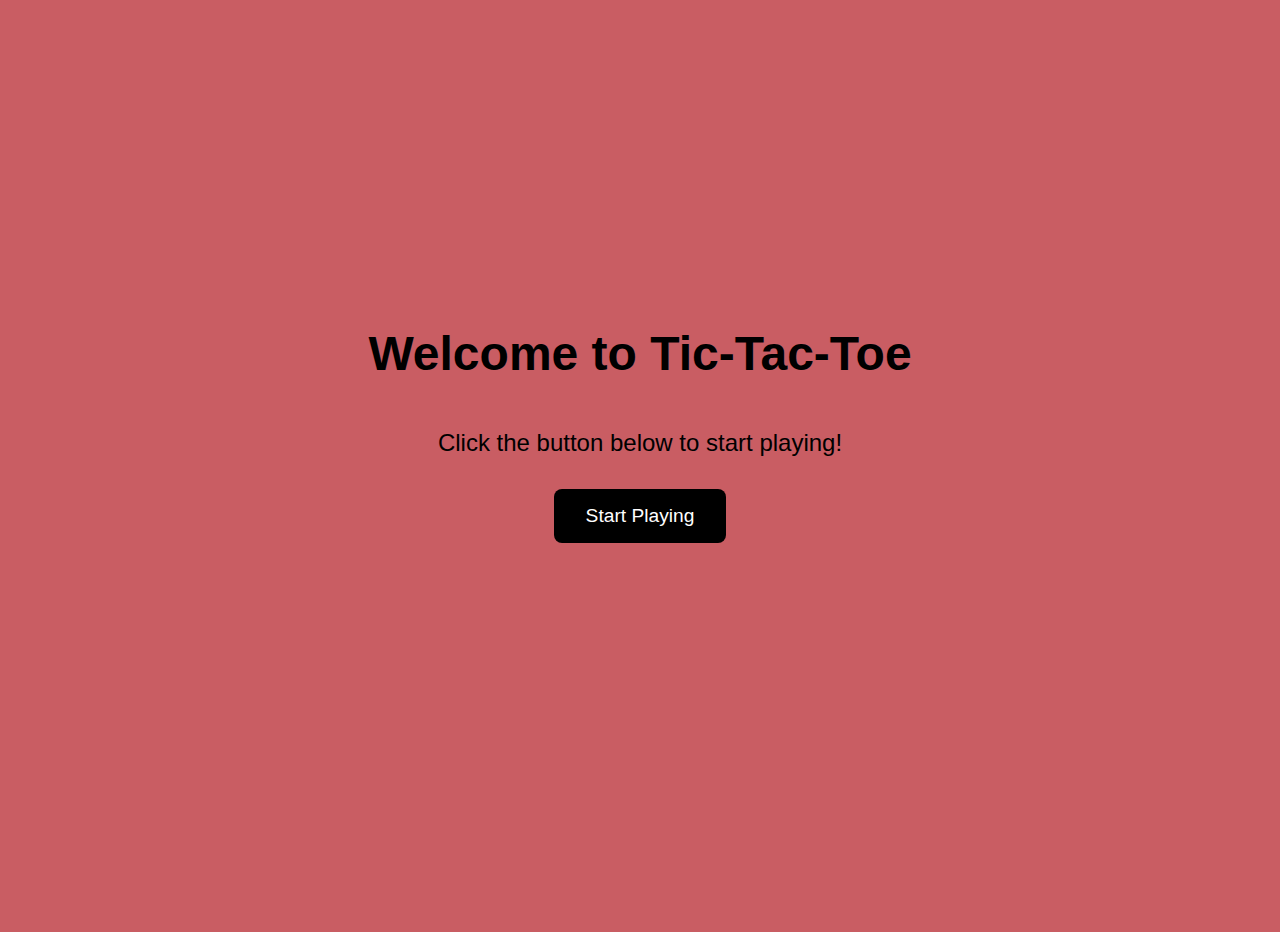
<file: index.html>
<!DOCTYPE html>
<html lang="en">
<head>
    <meta charset="UTF-8">
    <meta name="viewport" content="width=device-width, initial-scale=1.0">
    <title>Tic-Tac-Toe Home</title>
    <link rel="stylesheet" href="style.css">
</head>
<body>
    <div class="home">
    <header>
        <h1>Welcome to Tic-Tac-Toe</h1>
    </header>
    <main>
        <p>Click the button below to start playing!</p>
        <button id="start-btn">Start Playing</button>
    </main>
</div>

    <script>
        document.getElementById("start-btn").addEventListener("click", function() {
            window.location.href = "game.html";
        });
    </script>
</body>
</html>
</file>
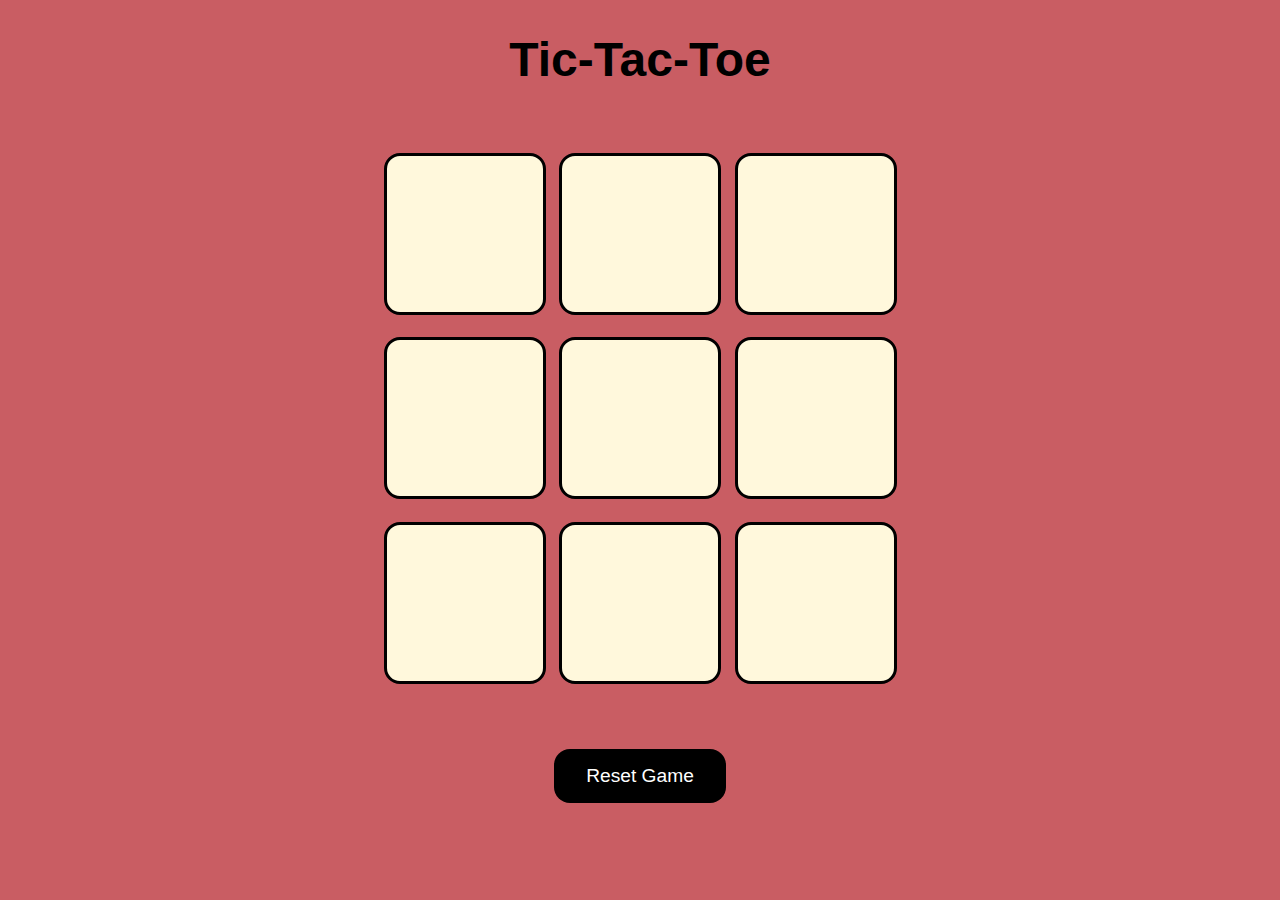
<file: game.html>
<!DOCTYPE html>
<html lang="en">
<head>
    <meta charset="UTF-8">
    <meta name="viewport" content="width=device-width, initial-scale=1.0">
    <title>TIC-TAC-TOE</title>
    <link rel="stylesheet" href="style.css">
</head>
<body>

    <div class="msg-container hide">
        <p id="msg">Winner</p>
        <button id="new-btn">New Game</button>
    </div>
    <main>
        <h1>Tic-Tac-Toe</h1>
        <div class="container">
            <div class="game">
                <button class="box"></button>
                <button class="box"></button>
                <button class="box"></button>
                <button class="box"></button>
                <button class="box"></button>
                <button class="box"></button>
                <button class="box"></button>
                <button class="box"></button>
                <button class="box"></button>
            </div>

        </div>

        <button id="btn-reset">Reset Game</button>

    </main>

    <script src="script.js"></script>
    
</body>
</html>
</file>
<file: style.css>
* {
    margin: 0;
    padding: 0;
    box-sizing: border-box; 
}

.home {
    background-color: #C95D63;
    font-family: Arial, sans-serif;
    color:black;
    display: flex;
    flex-direction: column;
    align-items: center;
    justify-content: center;
    height: 100vh;
}

.home,h1{
    text-align: center;
    font-size: 3rem;
    margin-bottom: 1rem;
}

.home,main {
    text-align: center;
    padding: 2rem;
}

.home,p{
    font-size: 1.5rem;
    margin-bottom: 2rem;
}



#start-btn {
    padding: 1rem 2rem;
    font-size: 1.2rem;
    background-color: black;
    color: #fff;
    border: none;
    border-radius: 8px;
    cursor: pointer;
    transition: background-color 0.3s ease;
}

body {
    background-color: #C95D63;
    text-align: center;
    font-family: Arial, sans-serif; 
}

.container {
    height: 70vh;
    display: flex;
    justify-content: center;
    align-items: center;
}

.game {
    height: 60vmin;
    width: 60vmin;
    display: flex;
    flex-wrap: wrap;
    justify-content: center;
    align-items: center;
    gap: 1.5vmin;
}

.box {
    height: 18vmin;
    width: 18vmin;
    border-radius: 1rem;
    border: 3px solid #000; 
    font-size: 8vmin;
    color: #000;
    cursor: pointer; 
    background-color: cornsilk;
    transition: background-color 0.3s ease; 
}

.box:hover {
    background-color: #F9E79F; 
}

#btn-reset,
#new-btn {
    padding: 1rem 2rem; 
    font-size: 1.2rem;
    background-color: #000;
    color: #FFF;
    border-radius: 1rem;
    border: none;
    cursor: pointer; 
    margin-top: 1rem; 
    transition: background-color 0.3s ease; 
}

#btn-reset:hover,
#new-btn:hover {
    background-color: #333; 
}

#msg {
    color: #FFF;
    font-size: 5vmin;
}

.msg-container {
    height: 100vmin;
    display: flex;
    justify-content: center;
    align-items: center;
    flex-direction: column;
    gap: 4rem;
}

.hide {
    display: none;
}


@media screen and (max-width: 768px) {
    h1 {
        font-size: 2.5rem;
    }
    p {
        font-size: 1.2rem;
    }
    button {
        padding: 0.8rem 1.5rem;
        font-size: 1rem;
    }
}

@media screen and (max-width: 576px) {
    h1 {
        font-size: 2rem;
    }
    p {
        font-size: 1rem;
    }
    button {
        padding: 0.6rem 1rem;
        font-size: 0.9rem;
    }
}
</file>
